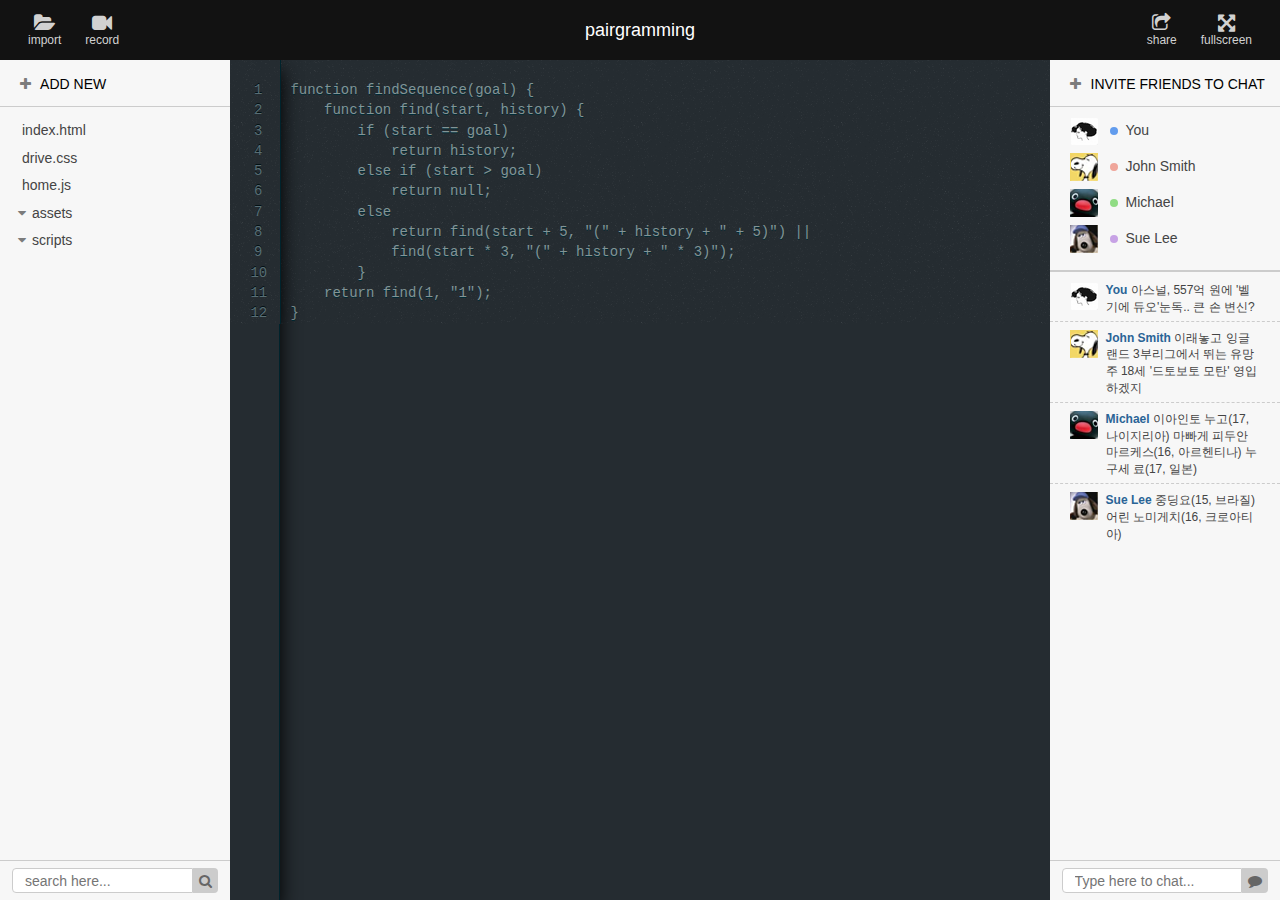
<file: html_draft/index.html>
<!doctype html>
<html lang="ko"> 
<head>
<meta charset="utf-8">
<title>layout</title>
<link rel="stylesheet" href="css/application.css">
<script src="https://ajax.googleapis.com/ajax/libs/jquery/1.7.1/jquery.min.js"></script>
<script src="lib/codemirror.js"></script>
<link rel="stylesheet" href="lib/codemirror.css">
<link rel="stylesheet" href="theme/solarized.css">
</head>
<body>
 	<div class="row wrapper">
 		<header class="header row">
 			<div class="col-l">
 				<button class="btn">
 					<i class="icon-folder-open"></i>
 					import
 				</button>
 				<button class="btn">
 					<i class="icon-facetime-video"></i>
 					record
 				</button>
 			</div>
 			<div class="col-m">
 				<h1>pairgramming</h1>
 			</div>
 			<div class="col-r">
 				<button class="btn">
 					<i class="icon-share"></i>
 					share
 				</button>
 				<button class="btn">
 					<i class="icon-fullscreen"></i>
 					fullscreen
 				</button>
 			</div>
 		</header>
 	</div>

 
	<div class="row content-wrapper">
		<div class="col-l">
			<button class="btn add-new">
				<i class="icon-plus"></i>
				ADD NEW
			</button>
			<ul class="refs">
				<li>
					index.html
					<button class="btn-delete"><i class="icon-remove"></i></button>
				</li>
				<li>
					drive.css
					<button class="btn-delete"><i class="icon-remove"></i></button>
				</li>
				<li>
					home.js
					<button class="btn-delete"><i class="icon-remove"></i></button>
				</li>
				<li class="folder">
					<i class="icon-caret-down"></i> assets
				</li>
				<li class="folder"><i class="icon-caret-down"></i> scripts
				</li>
			</ul>
			<div class="search-wrapper">
				<div class="input-group">
					<input type="text" class="form-control" placeholder="search here...">
					<span class="input-group-btn">
						<button type="button" class="btn btn-default"><i class="icon-search"></i></button>
					</span>
				</div>
			</div>
		</div>

		<div class="col-m">
			<form>
			<textarea id="coding_area" name="coding_area">
function findSequence(goal) {
    function find(start, history) {
        if (start == goal)
            return history;
        else if (start > goal)
            return null;
        else
            return find(start + 5, "(" + history + " + 5)") ||
            find(start * 3, "(" + history + " * 3)");
        }
    return find(1, "1");
}</textarea>
			</form>

		</div>

		<div class="col-r">
			<button class="btn join-talk">
				<i class="icon-plus"></i>
				Invite Friends to Chat
			</button>
			<ul class="chat-list">
				<li>
					<img src="images/dummy-avatar1.png" alt="">
					<span class="color color-1"></span>You
					<button class="btn-delete"><i class="icon-remove"></i></button>
				</li>
				<li>
					<img src="images/dummy-avatar2.png" alt="">
					<span class="color color-2"></span>John Smith
					<button class="btn-delete"><i class="icon-remove"></i></button>
				</li>
				<li>
					<img src="images/dummy-avatar3.png" alt="">
					<span class="color color-3"></span>Michael
					<button class="btn-delete"><i class="icon-remove"></i></button>
				</li>
				<li>
					<img src="images/dummy-avatar4.png" alt="">
					<span class="color color-4"></span>Sue Lee
					<button class="btn-delete"><i class="icon-remove"></i></button>
				</li>
			</ul>

			<ul class="chat-wrapper">
				<li>
					<img src="images/dummy-avatar1.png" alt=""><span class="user">You</span>
					아스널, 557억 원에 '벨기에 듀오'눈독.. 큰 손 변신?
				</li>
				<li>
					<img src="images/dummy-avatar2.png" alt=""><span class="user">John Smith</span>
					이래놓고 잉글랜드 3부리그에서 뛰는 유망주 18세 '드토보토 모탄' 영입하겠지
				</li>
				<li>
					<img src="images/dummy-avatar3.png" alt=""><span class="user">Michael</span>
					이아인토 누고(17, 나이지리아) 마빠게 피두안 마르케스(16, 아르헨티나) 누구세 료(17, 일본)
				</li>
				<li>
					<img src="images/dummy-avatar4.png" alt=""><span class="user">Sue Lee</span>
					중딩요(15, 브라질) 어린 노미게치(16, 크로아티아)
				</li>
			</ul>

			<div class="search-wrapper">
				<div class="input-group">
					<input type="text" class="form-control" placeholder="Type here to chat...">
					<span class="input-group-btn">
						<button type="button" class="btn btn-default"><i class="icon-comment"></i></button>
					</span>
				</div>
			</div>
		</div>
	</div>

	<script src="js/pair_session.js"></script>
</body>
</html>
</file>
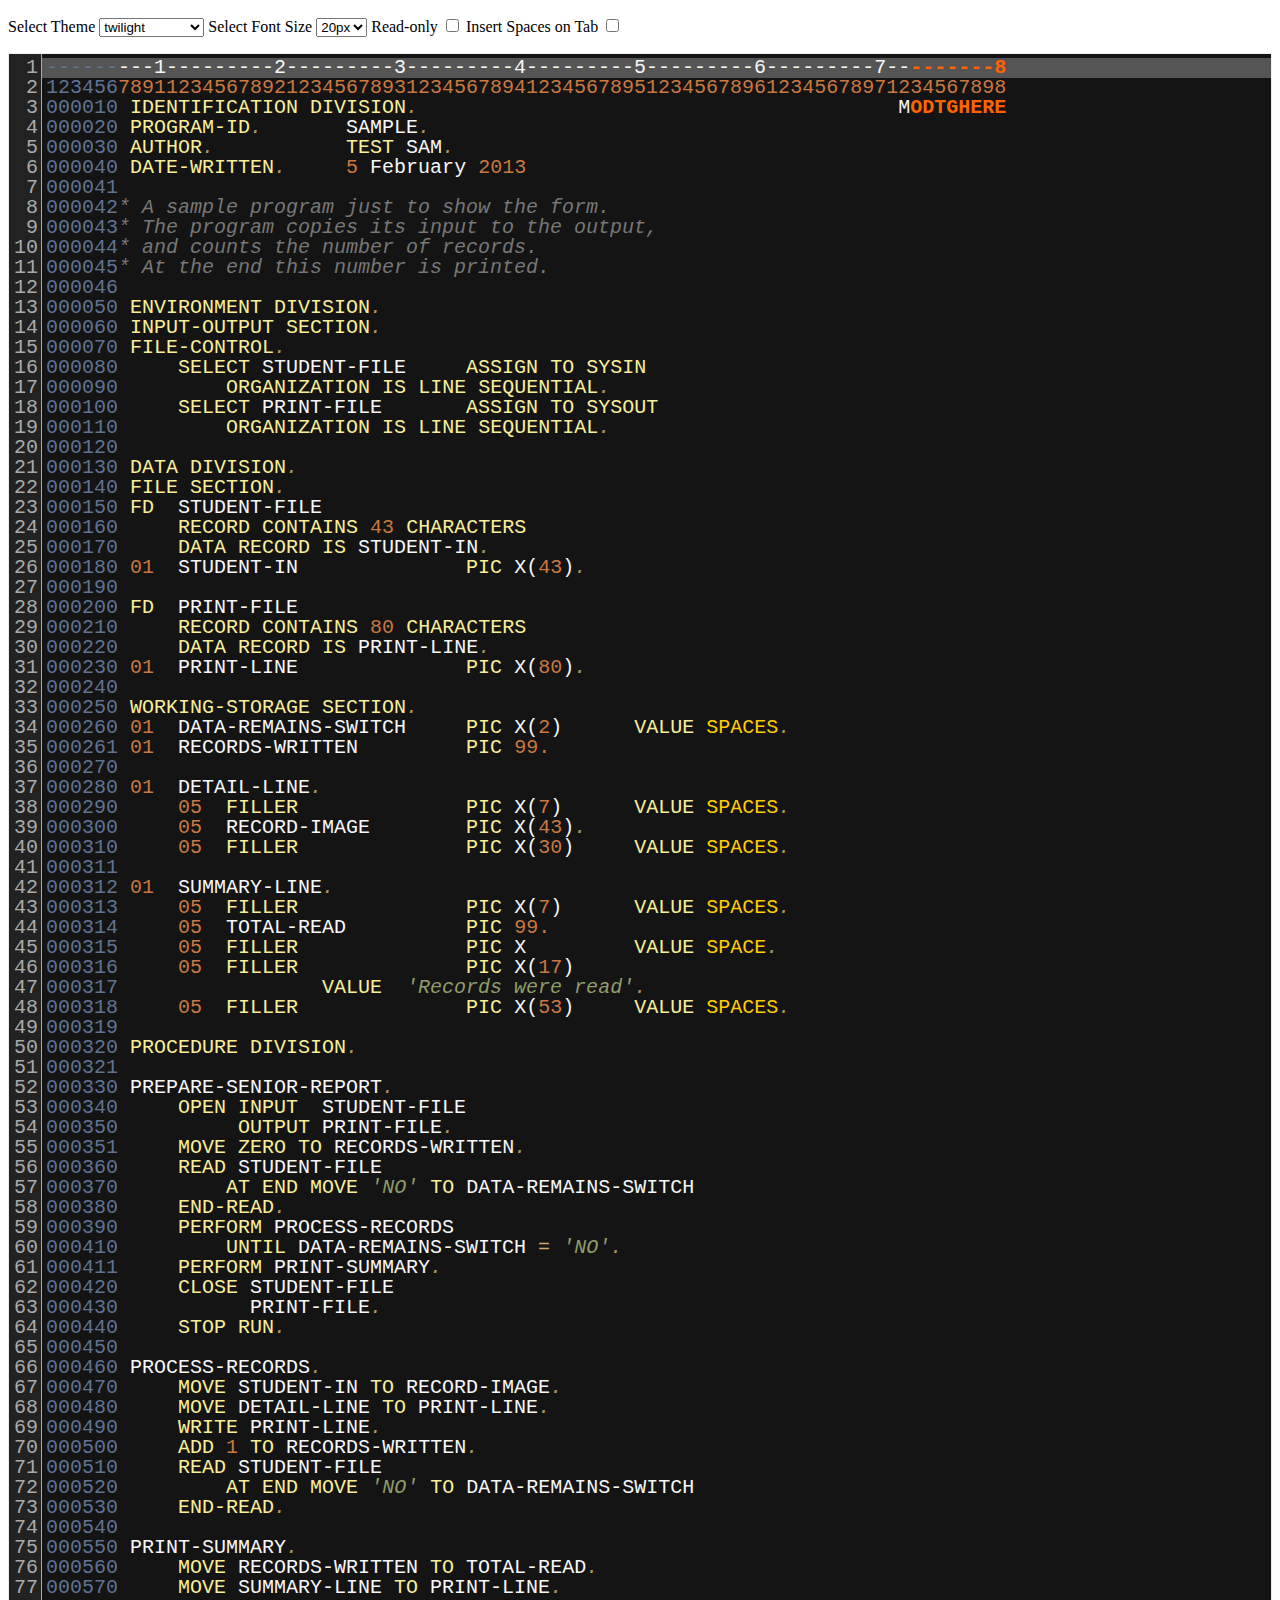
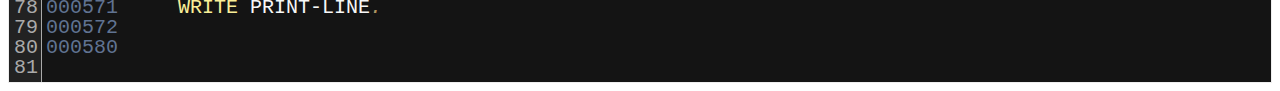
<file: html_draft/mode/cobol/index.html>
<!doctype html>
<html>
  <head>
    <meta charset="utf-8">
    <title>CodeMirror: COBOL mode</title>
    <link rel="stylesheet" href="../../lib/codemirror.css">
    <script src="../../lib/codemirror.js"></script>
    <script src="../../addon/edit/matchbrackets.js"></script>
    <script src="cobol.js"></script>
    <link rel="stylesheet" href="../../theme/neat.css">
    <link rel="stylesheet" href="../../theme/elegant.css">
    <link rel="stylesheet" href="../../theme/erlang-dark.css">
    <link rel="stylesheet" href="../../theme/night.css">
    <link rel="stylesheet" href="../../theme/monokai.css">
    <link rel="stylesheet" href="../../theme/cobalt.css">
    <link rel="stylesheet" href="../../theme/eclipse.css">
    <link rel="stylesheet" href="../../theme/rubyblue.css">
    <link rel="stylesheet" href="../../theme/lesser-dark.css">
    <link rel="stylesheet" href="../../theme/xq-dark.css">
    <link rel="stylesheet" href="../../theme/xq-light.css">
    <link rel="stylesheet" href="../../theme/ambiance.css">
    <link rel="stylesheet" href="../../theme/blackboard.css">
    <link rel="stylesheet" href="../../theme/vibrant-ink.css">
    <link rel="stylesheet" href="../../theme/solarized.css">
    <link rel="stylesheet" href="../../theme/twilight.css">
    <link rel="stylesheet" href="../../theme/midnight.css">
    <link rel="stylesheet" href="../../addon/dialog/dialog.css">
    <script src="../../addon/selection/active-line.js"></script>
    <script src="../../addon/search/search.js"></script>
    <script src="../../addon/dialog/dialog.js"></script>
    <script src="../../addon/search/searchcursor.js"></script>
    <style>
        .CodeMirror {
          border: 1px solid #eee;
          font-size : 20px;
          height : auto !important;
        }
        .CodeMirror-activeline-background {background: #555555 !important;}
    </style>
  </head>
  <body>
    <p> Select Theme <select onchange="selectTheme()" id="selectTheme">
        <option>default</option>
        <option>ambiance</option>
        <option>blackboard</option>
        <option>cobalt</option>
        <option>eclipse</option>
        <option>elegant</option>
        <option>erlang-dark</option>
        <option>lesser-dark</option>
        <option>midnight</option>
        <option>monokai</option>
        <option>neat</option>
        <option>night</option>
        <option>rubyblue</option>
        <option>solarized dark</option>
        <option>solarized light</option>
        <option selected>twilight</option>
        <option>vibrant-ink</option>
        <option>xq-dark</option>
        <option>xq-light</option>
    </select>    Select Font Size <select onchange="selectFontsize()" id="selectFontSize">
          <option value="13px">13px</option>
          <option value="14px">14px</option>
          <option value="16px">16px</option>
          <option value="18px">18px</option>
          <option value="20px" selected="selected">20px</option>
          <option value="24px">24px</option>
          <option value="26px">26px</option>
          <option value="28px">28px</option>
          <option value="30px">30px</option>
          <option value="32px">32px</option>
          <option value="34px">34px</option>
          <option value="36px">36px</option>
        </select>
<label for="checkBoxReadOnly">Read-only</label>
<input type="checkbox" id="checkBoxReadOnly" onchange="selectReadOnly()">
<label for="id_tabToIndentSpace">Insert Spaces on Tab</label>
<input type="checkbox" id="id_tabToIndentSpace" onchange="tabToIndentSpace()">
</p>
<textarea id="code" name="code">
---------1---------2---------3---------4---------5---------6---------7---------8
12345678911234567892123456789312345678941234567895123456789612345678971234567898
000010 IDENTIFICATION DIVISION.                                        MODTGHERE
000020 PROGRAM-ID.       SAMPLE.
000030 AUTHOR.           TEST SAM. 
000040 DATE-WRITTEN.     5 February 2013
000041
000042* A sample program just to show the form.
000043* The program copies its input to the output,
000044* and counts the number of records.
000045* At the end this number is printed.
000046
000050 ENVIRONMENT DIVISION.
000060 INPUT-OUTPUT SECTION.
000070 FILE-CONTROL.
000080     SELECT STUDENT-FILE     ASSIGN TO SYSIN
000090         ORGANIZATION IS LINE SEQUENTIAL.
000100     SELECT PRINT-FILE       ASSIGN TO SYSOUT
000110         ORGANIZATION IS LINE SEQUENTIAL.
000120
000130 DATA DIVISION.
000140 FILE SECTION.
000150 FD  STUDENT-FILE
000160     RECORD CONTAINS 43 CHARACTERS
000170     DATA RECORD IS STUDENT-IN.
000180 01  STUDENT-IN              PIC X(43).
000190
000200 FD  PRINT-FILE
000210     RECORD CONTAINS 80 CHARACTERS
000220     DATA RECORD IS PRINT-LINE.
000230 01  PRINT-LINE              PIC X(80).
000240
000250 WORKING-STORAGE SECTION.
000260 01  DATA-REMAINS-SWITCH     PIC X(2)      VALUE SPACES.
000261 01  RECORDS-WRITTEN         PIC 99.
000270
000280 01  DETAIL-LINE.
000290     05  FILLER              PIC X(7)      VALUE SPACES.
000300     05  RECORD-IMAGE        PIC X(43).
000310     05  FILLER              PIC X(30)     VALUE SPACES.
000311 
000312 01  SUMMARY-LINE.
000313     05  FILLER              PIC X(7)      VALUE SPACES.
000314     05  TOTAL-READ          PIC 99.
000315     05  FILLER              PIC X         VALUE SPACE.
000316     05  FILLER              PIC X(17)     
000317                 VALUE  'Records were read'.
000318     05  FILLER              PIC X(53)     VALUE SPACES.
000319
000320 PROCEDURE DIVISION.
000321
000330 PREPARE-SENIOR-REPORT.
000340     OPEN INPUT  STUDENT-FILE
000350          OUTPUT PRINT-FILE.
000351     MOVE ZERO TO RECORDS-WRITTEN.
000360     READ STUDENT-FILE
000370         AT END MOVE 'NO' TO DATA-REMAINS-SWITCH
000380     END-READ.
000390     PERFORM PROCESS-RECORDS
000410         UNTIL DATA-REMAINS-SWITCH = 'NO'.
000411     PERFORM PRINT-SUMMARY.
000420     CLOSE STUDENT-FILE
000430           PRINT-FILE.
000440     STOP RUN.
000450
000460 PROCESS-RECORDS.
000470     MOVE STUDENT-IN TO RECORD-IMAGE.
000480     MOVE DETAIL-LINE TO PRINT-LINE.
000490     WRITE PRINT-LINE.
000500     ADD 1 TO RECORDS-WRITTEN.
000510     READ STUDENT-FILE
000520         AT END MOVE 'NO' TO DATA-REMAINS-SWITCH
000530     END-READ. 
000540
000550 PRINT-SUMMARY.
000560     MOVE RECORDS-WRITTEN TO TOTAL-READ.
000570     MOVE SUMMARY-LINE TO PRINT-LINE.
000571     WRITE PRINT-LINE. 
000572
000580
</textarea>
    <script>
      var editor = CodeMirror.fromTextArea(document.getElementById("code"), {
        lineNumbers: true,
        matchBrackets: true,
        mode: "text/x-cobol",
        theme : "twilight",
        styleActiveLine: true,
        showCursorWhenSelecting : true,  
      });
      function selectTheme() {
        var themeInput = document.getElementById("selectTheme");
        var theme = themeInput.options[themeInput.selectedIndex].innerHTML;
        editor.setOption("theme", theme);
      }
      function selectFontsize() {
        var fontSizeInput = document.getElementById("selectFontSize");
        var fontSize = fontSizeInput.options[fontSizeInput.selectedIndex].innerHTML;
        editor.getWrapperElement().style["font-size"] = fontSize;
        editor.refresh();
      }
      function selectReadOnly() {
        editor.setOption("readOnly", document.getElementById("checkBoxReadOnly").checked);
      }
      function tabToIndentSpace() {
        if (document.getElementById("id_tabToIndentSpace").checked) {
            editor.setOption("extraKeys", {Tab: function(cm) { cm.replaceSelection("    ", "end"); }});
        } else {
            editor.setOption("extraKeys", {Tab: function(cm) { cm.replaceSelection("    ", "end"); }});
        }
      }
    </script>
  </body>
</html>
</file>
<file: html_draft/css/application.css>
html,body,body div,span,object,iframe,h1,h2,h3,h4,h5,h6,p,blockquote,pre,abbr,address,cite,code,del,dfn,em,img,ins,kbd,q,samp,small,strong,sub,sup,var,b,i,dl,dt,dd,ol,ul,li,fieldset,form,label,legend,table,caption,tbody,tfoot,thead,tr,th,td,article,aside,canvas,details,figcaption,figure,footer,header,hgroup,menu,nav,section,summary,time,mark,audio,video{margin:0;padding:0;vertical-align:baseline;border:0}article,aside,details,figcaption,figure,footer,header,hgroup,nav,section{display:block}audio,canvas,video{display:inline-block;*display:inline;*zoom:1}audio:not([controls]){display:none}html{font-size:100%;-webkit-text-size-adjust:100%;-ms-text-size-adjust:100%}a:focus{outline:thin dotted #333;outline:5px auto -webkit-focus-ring-color;outline-offset:-2px}a:hover,a:active{outline:0}sub,sup{position:relative;font-size:75%;line-height:0;vertical-align:baseline}sup{top:-0.5em}sub{bottom:-0.25em}img{max-width:100%;width:auto\9;height:auto;vertical-align:middle;border:0;-ms-interpolation-mode:bicubic}#map_canvas img,.google-maps img{max-width:none}button,input,select,textarea{margin:0;font-size:100%;vertical-align:middle}button,input{*overflow:visible;line-height:normal}button::-moz-focus-inner,input::-moz-focus-inner{padding:0;border:0}button,html input[type="button"],input[type="reset"],input[type="submit"]{-webkit-appearance:button;cursor:pointer}input[type="search"]{-webkit-box-sizing:content-box;-moz-box-sizing:content-box;box-sizing:content-box;-webkit-appearance:textfield}input[type="search"]::-webkit-search-decoration,input[type="search"]::-webkit-search-cancel-button{-webkit-appearance:none}textarea{overflow:auto;vertical-align:top}*,*:before,*:after{-webkit-box-sizing:border-box;-moz-box-sizing:border-box;box-sizing:border-box}body{margin:0;color:#444;font:14px/1.4 "Helvetica Neue", "Helvetica", Helvetica, Arial, sans-serif;background-color:#fff}a,a:hover{color:#444;text-decoration:none}.row{width:100%;margin:0 auto;*zoom:1}.row:before,.row:after{content:'';display:table}.row:after{clear:both}.wrapper,.content-wrapper{min-width:1024px}.col-l,.col-m,.col-r{float:left;-webkit-box-sizing:border-box;-moz-box-sizing:border-box;box-sizing:border-box}.col-l,.col-r{width:18%}.col-m{width:64%}.col-l{float:left}.col-r{float:right}.header{height:60px;background-color:#121212}.header h1{font-size:18px;font-weight:normal;line-height:60px;text-align:center;color:#fff}.header .col-l{padding-left:18px}.header .col-r{text-align:right;padding-right:18px}.header .btn{display:inline-block;height:60px;padding:0 10px;font-size:12px;background:none;border:none;color:#d1d1d1}.header .btn i{display:block;font-size:20px}.content-wrapper{position:absolute;top:60px;right:0;bottom:0;left:0;background:#f7f7f7}.content-wrapper .col-l,.content-wrapper .col-m,.content-wrapper .col-r{position:relative;height:100%;background:#f7f7f7}.content-wrapper .col-m{position:relative;overflow:hidden;background:#252c31}.content-wrapper .col-m:before{content:'';display:block;position:absolute;top:0;right:50px;bottom:0;left:0;width:50px;background:#252c31;border-right:1px solid #00232c;box-shadow:0 10px 20px black;z-index:0}.search-wrapper{position:absolute;bottom:0;right:0;left:0;padding:7px 12px;height:40px;background-color:#f7f7f7;border-top:1px solid #ccc}.input-group{display:table;position:relative;width:100%;border-collapse:separate}.input-group .form-control{display:table-cell;width:100%;margin-bottom:0}.input-group-addon,.input-group-btn,.input-group .form-control{display:table-cell}.form-control{display:block;width:100%;height:25px;padding:6px 12px;font-size:14px;line-height:1.4;color:#555;vertical-align:middle;background-color:#fff;border:1px solid #ccc;-webkit-border-radius:4px;-moz-border-radius:4px;border-radius:4px;border-bottom-right-radius:0;border-top-right-radius:0;-webkit-box-shadow:inset 0 1px 1px,rgba(0,0,0,0.075);-moz-box-shadow:inset 0 1px 1px,rgba(0,0,0,0.075);box-shadow:inset 0 1px 1px,rgba(0,0,0,0.075);-webkit-transition:border-color ease-in-out 0.15s,box-shadow ease-in-out 0.15s;-moz-transition:border-color ease-in-out 0.15s,box-shadow ease-in-out 0.15s;-o-transition:border-color ease-in-out 0.15s,box-shadow ease-in-out 0.15s;transition:border-color ease-in-out 0.15s,box-shadow ease-in-out 0.15s}.input-group-btn{position:relative;white-space:nowrap;vertical-align:middle;background-color:#ccc;border-bottom-right-radius:4px;border-top-right-radius:4px}.btn-default{position:relative;background-color:#fff;border:none;background:none}.btn-default i{color:#666}/*!
 *  Font Awesome 3.2.1
 *  the iconic font designed for Bootstrap
 *  ------------------------------------------------------------------------------
 *  The full suite of pictographic icons, examples, and documentation can be
 *  found at http://fontawesome.io.  Stay up to date on Twitter at
 *  http://twitter.com/fontawesome.
 *
 *  License
 *  ------------------------------------------------------------------------------
 *  - The Font Awesome font is licensed under SIL OFL 1.1 -
 *    http://scripts.sil.org/OFL
 *  - Font Awesome CSS, LESS, and SASS files are licensed under MIT License -
 *    http://opensource.org/licenses/mit-license.html
 *  - Font Awesome documentation licensed under CC BY 3.0 -
 *    http://creativecommons.org/licenses/by/3.0/
 *  - Attribution is no longer required in Font Awesome 3.0, but much appreciated:
 *    "Font Awesome by Dave Gandy - http://fontawesome.io"
 *
 *  Author - Dave Gandy
 *  ------------------------------------------------------------------------------
 *  Email: dave@fontawesome.io
 *  Twitter: http://twitter.com/davegandy
 *  Work: Lead Product Designer @ Kyruus - http://kyruus.com
 */@font-face{font-family:'FontAwesome';src:url("../font/fontawesome-webfont.eot?v=3.2.1");src:url("../font/fontawesome-webfont.eot?#iefix&v=3.2.1") format("embedded-opentype"),url("../font/fontawesome-webfont.woff?v=3.2.1") format("woff"),url("../font/fontawesome-webfont.ttf?v=3.2.1") format("truetype"),url("../font/fontawesome-webfont.svg#fontawesomeregular?v=3.2.1") format("svg");font-weight:normal;font-style:normal}[class^="icon-"],[class*=" icon-"]{font-family:FontAwesome;font-weight:normal;font-style:normal;text-decoration:inherit;-webkit-font-smoothing:antialiased;*margin-right:.3em}[class^="icon-"]:before,[class*=" icon-"]:before{text-decoration:inherit;display:inline-block;speak:none}.icon-large:before{vertical-align:-10%;font-size:1.33333em}a [class^="icon-"],a [class*=" icon-"]{display:inline}[class^="icon-"].icon-fixed-width,[class*=" icon-"].icon-fixed-width{display:inline-block;width:1.14286em;text-align:right;padding-right:0.28571em}[class^="icon-"].icon-fixed-width.icon-large,[class*=" icon-"].icon-fixed-width.icon-large{width:1.42857em}.icons-ul{margin-left:2.14286em;list-style-type:none}.icons-ul>li{position:relative}.icons-ul .icon-li{position:absolute;left:-2.14286em;width:2.14286em;text-align:center;line-height:inherit}[class^="icon-"].hide,[class*=" icon-"].hide{display:none}.icon-muted{color:#eee}.icon-light{color:#fff}.icon-dark{color:#333}.icon-border{border:solid 1px #eee;padding:.2em .25em .15em;-webkit-border-radius:3px;-moz-border-radius:3px;border-radius:3px}.icon-2x{font-size:2em}.icon-2x.icon-border{border-width:2px;-webkit-border-radius:4px;-moz-border-radius:4px;border-radius:4px}.icon-3x{font-size:3em}.icon-3x.icon-border{border-width:3px;-webkit-border-radius:5px;-moz-border-radius:5px;border-radius:5px}.icon-4x{font-size:4em}.icon-4x.icon-border{border-width:4px;-webkit-border-radius:6px;-moz-border-radius:6px;border-radius:6px}.icon-5x{font-size:5em}.icon-5x.icon-border{border-width:5px;-webkit-border-radius:7px;-moz-border-radius:7px;border-radius:7px}.pull-right{float:right}.pull-left{float:left}[class^="icon-"].pull-left,[class*=" icon-"].pull-left{margin-right:.3em}[class^="icon-"].pull-right,[class*=" icon-"].pull-right{margin-left:.3em}[class^="icon-"],[class*=" icon-"]{display:inline;width:auto;height:auto;line-height:normal;vertical-align:baseline;background-image:none;background-position:0% 0%;background-repeat:repeat;margin-top:0}.icon-white,.nav-pills>.active>a>[class^="icon-"],.nav-pills>.active>a>[class*=" icon-"],.nav-list>.active>a>[class^="icon-"],.nav-list>.active>a>[class*=" icon-"],.navbar-inverse .nav>.active>a>[class^="icon-"],.navbar-inverse .nav>.active>a>[class*=" icon-"],.dropdown-menu>li>a:hover>[class^="icon-"],.dropdown-menu>li>a:hover>[class*=" icon-"],.dropdown-menu>.active>a>[class^="icon-"],.dropdown-menu>.active>a>[class*=" icon-"],.dropdown-submenu:hover>a>[class^="icon-"],.dropdown-submenu:hover>a>[class*=" icon-"]{background-image:none}.btn [class^="icon-"].icon-large,.btn [class*=" icon-"].icon-large,.nav [class^="icon-"].icon-large,.nav [class*=" icon-"].icon-large{line-height:.9em}.btn [class^="icon-"].icon-spin,.btn [class*=" icon-"].icon-spin,.nav [class^="icon-"].icon-spin,.nav [class*=" icon-"].icon-spin{display:inline-block}.nav-tabs [class^="icon-"],.nav-tabs [class^="icon-"].icon-large,.nav-tabs [class*=" icon-"],.nav-tabs [class*=" icon-"].icon-large,.nav-pills [class^="icon-"],.nav-pills [class^="icon-"].icon-large,.nav-pills [class*=" icon-"],.nav-pills [class*=" icon-"].icon-large{line-height:.9em}.btn [class^="icon-"].pull-left.icon-2x,.btn [class^="icon-"].pull-right.icon-2x,.btn [class*=" icon-"].pull-left.icon-2x,.btn [class*=" icon-"].pull-right.icon-2x{margin-top:.18em}.btn [class^="icon-"].icon-spin.icon-large,.btn [class*=" icon-"].icon-spin.icon-large{line-height:.8em}.btn.btn-small [class^="icon-"].pull-left.icon-2x,.btn.btn-small [class^="icon-"].pull-right.icon-2x,.btn.btn-small [class*=" icon-"].pull-left.icon-2x,.btn.btn-small [class*=" icon-"].pull-right.icon-2x{margin-top:.25em}.btn.btn-large [class^="icon-"],.btn.btn-large [class*=" icon-"]{margin-top:0}.btn.btn-large [class^="icon-"].pull-left.icon-2x,.btn.btn-large [class^="icon-"].pull-right.icon-2x,.btn.btn-large [class*=" icon-"].pull-left.icon-2x,.btn.btn-large [class*=" icon-"].pull-right.icon-2x{margin-top:.05em}.btn.btn-large [class^="icon-"].pull-left.icon-2x,.btn.btn-large [class*=" icon-"].pull-left.icon-2x{margin-right:.2em}.btn.btn-large [class^="icon-"].pull-right.icon-2x,.btn.btn-large [class*=" icon-"].pull-right.icon-2x{margin-left:.2em}.nav-list [class^="icon-"],.nav-list [class*=" icon-"]{line-height:inherit}.icon-glass:before{content:"\f000"}.icon-music:before{content:"\f001"}.icon-search:before{content:"\f002"}.icon-envelope-alt:before{content:"\f003"}.icon-heart:before{content:"\f004"}.icon-star:before{content:"\f005"}.icon-star-empty:before{content:"\f006"}.icon-user:before{content:"\f007"}.icon-film:before{content:"\f008"}.icon-th-large:before{content:"\f009"}.icon-th:before{content:"\f00a"}.icon-th-list:before{content:"\f00b"}.icon-ok:before{content:"\f00c"}.icon-remove:before{content:"\f00d"}.icon-zoom-in:before{content:"\f00e"}.icon-zoom-out:before{content:"\f010"}.icon-power-off:before,.icon-off:before{content:"\f011"}.icon-signal:before{content:"\f012"}.icon-gear:before,.icon-cog:before{content:"\f013"}.icon-trash:before{content:"\f014"}.icon-home:before{content:"\f015"}.icon-file-alt:before{content:"\f016"}.icon-time:before{content:"\f017"}.icon-road:before{content:"\f018"}.icon-download-alt:before{content:"\f019"}.icon-download:before{content:"\f01a"}.icon-upload:before{content:"\f01b"}.icon-inbox:before{content:"\f01c"}.icon-play-circle:before{content:"\f01d"}.icon-rotate-right:before,.icon-repeat:before{content:"\f01e"}.icon-refresh:before{content:"\f021"}.icon-list-alt:before{content:"\f022"}.icon-lock:before{content:"\f023"}.icon-flag:before{content:"\f024"}.icon-headphones:before{content:"\f025"}.icon-volume-off:before{content:"\f026"}.icon-volume-down:before{content:"\f027"}.icon-volume-up:before{content:"\f028"}.icon-qrcode:before{content:"\f029"}.icon-barcode:before{content:"\f02a"}.icon-tag:before{content:"\f02b"}.icon-tags:before{content:"\f02c"}.icon-book:before{content:"\f02d"}.icon-bookmark:before{content:"\f02e"}.icon-print:before{content:"\f02f"}.icon-camera:before{content:"\f030"}.icon-font:before{content:"\f031"}.icon-bold:before{content:"\f032"}.icon-italic:before{content:"\f033"}.icon-text-height:before{content:"\f034"}.icon-text-width:before{content:"\f035"}.icon-align-left:before{content:"\f036"}.icon-align-center:before{content:"\f037"}.icon-align-right:before{content:"\f038"}.icon-align-justify:before{content:"\f039"}.icon-list:before{content:"\f03a"}.icon-indent-left:before{content:"\f03b"}.icon-indent-right:before{content:"\f03c"}.icon-facetime-video:before{content:"\f03d"}.icon-picture:before{content:"\f03e"}.icon-pencil:before{content:"\f040"}.icon-map-marker:before{content:"\f041"}.icon-adjust:before{content:"\f042"}.icon-tint:before{content:"\f043"}.icon-edit:before{content:"\f044"}.icon-share:before{content:"\f045"}.icon-check:before{content:"\f046"}.icon-move:before{content:"\f047"}.icon-step-backward:before{content:"\f048"}.icon-fast-backward:before{content:"\f049"}.icon-backward:before{content:"\f04a"}.icon-play:before{content:"\f04b"}.icon-pause:before{content:"\f04c"}.icon-stop:before{content:"\f04d"}.icon-forward:before{content:"\f04e"}.icon-fast-forward:before{content:"\f050"}.icon-step-forward:before{content:"\f051"}.icon-eject:before{content:"\f052"}.icon-chevron-left:before{content:"\f053"}.icon-chevron-right:before{content:"\f054"}.icon-plus-sign:before{content:"\f055"}.icon-minus-sign:before{content:"\f056"}.icon-remove-sign:before{content:"\f057"}.icon-ok-sign:before{content:"\f058"}.icon-question-sign:before{content:"\f059"}.icon-info-sign:before{content:"\f05a"}.icon-screenshot:before{content:"\f05b"}.icon-remove-circle:before{content:"\f05c"}.icon-ok-circle:before{content:"\f05d"}.icon-ban-circle:before{content:"\f05e"}.icon-arrow-left:before{content:"\f060"}.icon-arrow-right:before{content:"\f061"}.icon-arrow-up:before{content:"\f062"}.icon-arrow-down:before{content:"\f063"}.icon-mail-forward:before,.icon-share-alt:before{content:"\f064"}.icon-resize-full:before{content:"\f065"}.icon-resize-small:before{content:"\f066"}.icon-plus:before{content:"\f067"}.icon-minus:before{content:"\f068"}.icon-asterisk:before{content:"\f069"}.icon-exclamation-sign:before{content:"\f06a"}.icon-gift:before{content:"\f06b"}.icon-leaf:before{content:"\f06c"}.icon-fire:before{content:"\f06d"}.icon-eye-open:before{content:"\f06e"}.icon-eye-close:before{content:"\f070"}.icon-warning-sign:before{content:"\f071"}.icon-plane:before{content:"\f072"}.icon-calendar:before{content:"\f073"}.icon-random:before{content:"\f074"}.icon-comment:before{content:"\f075"}.icon-magnet:before{content:"\f076"}.icon-chevron-up:before{content:"\f077"}.icon-chevron-down:before{content:"\f078"}.icon-retweet:before{content:"\f079"}.icon-shopping-cart:before{content:"\f07a"}.icon-folder-close:before{content:"\f07b"}.icon-folder-open:before{content:"\f07c"}.icon-resize-vertical:before{content:"\f07d"}.icon-resize-horizontal:before{content:"\f07e"}.icon-bar-chart:before{content:"\f080"}.icon-twitter-sign:before{content:"\f081"}.icon-facebook-sign:before{content:"\f082"}.icon-camera-retro:before{content:"\f083"}.icon-key:before{content:"\f084"}.icon-gears:before,.icon-cogs:before{content:"\f085"}.icon-comments:before{content:"\f086"}.icon-thumbs-up-alt:before{content:"\f087"}.icon-thumbs-down-alt:before{content:"\f088"}.icon-star-half:before{content:"\f089"}.icon-heart-empty:before{content:"\f08a"}.icon-signout:before{content:"\f08b"}.icon-linkedin-sign:before{content:"\f08c"}.icon-pushpin:before{content:"\f08d"}.icon-external-link:before{content:"\f08e"}.icon-signin:before{content:"\f090"}.icon-trophy:before{content:"\f091"}.icon-github-sign:before{content:"\f092"}.icon-upload-alt:before{content:"\f093"}.icon-lemon:before{content:"\f094"}.icon-phone:before{content:"\f095"}.icon-unchecked:before,.icon-check-empty:before{content:"\f096"}.icon-bookmark-empty:before{content:"\f097"}.icon-phone-sign:before{content:"\f098"}.icon-twitter:before{content:"\f099"}.icon-facebook:before{content:"\f09a"}.icon-github:before{content:"\f09b"}.icon-unlock:before{content:"\f09c"}.icon-credit-card:before{content:"\f09d"}.icon-rss:before{content:"\f09e"}.icon-hdd:before{content:"\f0a0"}.icon-bullhorn:before{content:"\f0a1"}.icon-bell:before{content:"\f0a2"}.icon-certificate:before{content:"\f0a3"}.icon-hand-right:before{content:"\f0a4"}.icon-hand-left:before{content:"\f0a5"}.icon-hand-up:before{content:"\f0a6"}.icon-hand-down:before{content:"\f0a7"}.icon-circle-arrow-left:before{content:"\f0a8"}.icon-circle-arrow-right:before{content:"\f0a9"}.icon-circle-arrow-up:before{content:"\f0aa"}.icon-circle-arrow-down:before{content:"\f0ab"}.icon-globe:before{content:"\f0ac"}.icon-wrench:before{content:"\f0ad"}.icon-tasks:before{content:"\f0ae"}.icon-filter:before{content:"\f0b0"}.icon-briefcase:before{content:"\f0b1"}.icon-fullscreen:before{content:"\f0b2"}.icon-group:before{content:"\f0c0"}.icon-link:before{content:"\f0c1"}.icon-cloud:before{content:"\f0c2"}.icon-beaker:before{content:"\f0c3"}.icon-cut:before{content:"\f0c4"}.icon-copy:before{content:"\f0c5"}.icon-paperclip:before,.icon-paper-clip:before{content:"\f0c6"}.icon-save:before{content:"\f0c7"}.icon-sign-blank:before{content:"\f0c8"}.icon-reorder:before{content:"\f0c9"}.icon-list-ul:before{content:"\f0ca"}.icon-list-ol:before{content:"\f0cb"}.icon-strikethrough:before{content:"\f0cc"}.icon-underline:before{content:"\f0cd"}.icon-table:before{content:"\f0ce"}.icon-magic:before{content:"\f0d0"}.icon-truck:before{content:"\f0d1"}.icon-pinterest:before{content:"\f0d2"}.icon-pinterest-sign:before{content:"\f0d3"}.icon-google-plus-sign:before{content:"\f0d4"}.icon-google-plus:before{content:"\f0d5"}.icon-money:before{content:"\f0d6"}.icon-caret-down:before{content:"\f0d7"}.icon-caret-up:before{content:"\f0d8"}.icon-caret-left:before{content:"\f0d9"}.icon-caret-right:before{content:"\f0da"}.icon-columns:before{content:"\f0db"}.icon-sort:before{content:"\f0dc"}.icon-sort-down:before{content:"\f0dd"}.icon-sort-up:before{content:"\f0de"}.icon-envelope:before{content:"\f0e0"}.icon-linkedin:before{content:"\f0e1"}.icon-rotate-left:before,.icon-undo:before{content:"\f0e2"}.icon-legal:before{content:"\f0e3"}.icon-dashboard:before{content:"\f0e4"}.icon-comment-alt:before{content:"\f0e5"}.icon-comments-alt:before{content:"\f0e6"}.icon-bolt:before{content:"\f0e7"}.icon-sitemap:before{content:"\f0e8"}.icon-umbrella:before{content:"\f0e9"}.icon-paste:before{content:"\f0ea"}.icon-lightbulb:before{content:"\f0eb"}.icon-exchange:before{content:"\f0ec"}.icon-cloud-download:before{content:"\f0ed"}.icon-cloud-upload:before{content:"\f0ee"}.icon-user-md:before{content:"\f0f0"}.icon-stethoscope:before{content:"\f0f1"}.icon-suitcase:before{content:"\f0f2"}.icon-bell-alt:before{content:"\f0f3"}.icon-coffee:before{content:"\f0f4"}.icon-food:before{content:"\f0f5"}.icon-file-text-alt:before{content:"\f0f6"}.icon-building:before{content:"\f0f7"}.icon-hospital:before{content:"\f0f8"}.icon-ambulance:before{content:"\f0f9"}.icon-medkit:before{content:"\f0fa"}.icon-fighter-jet:before{content:"\f0fb"}.icon-beer:before{content:"\f0fc"}.icon-h-sign:before{content:"\f0fd"}.icon-plus-sign-alt:before{content:"\f0fe"}.icon-double-angle-left:before{content:"\f100"}.icon-double-angle-right:before{content:"\f101"}.icon-double-angle-up:before{content:"\f102"}.icon-double-angle-down:before{content:"\f103"}.icon-angle-left:before{content:"\f104"}.icon-angle-right:before{content:"\f105"}.icon-angle-up:before{content:"\f106"}.icon-angle-down:before{content:"\f107"}.icon-desktop:before{content:"\f108"}.icon-laptop:before{content:"\f109"}.icon-tablet:before{content:"\f10a"}.icon-mobile-phone:before{content:"\f10b"}.icon-circle-blank:before{content:"\f10c"}.icon-quote-left:before{content:"\f10d"}.icon-quote-right:before{content:"\f10e"}.icon-spinner:before{content:"\f110"}.icon-circle:before{content:"\f111"}.icon-mail-reply:before,.icon-reply:before{content:"\f112"}.icon-github-alt:before{content:"\f113"}.icon-folder-close-alt:before{content:"\f114"}.icon-folder-open-alt:before{content:"\f115"}.icon-expand-alt:before{content:"\f116"}.icon-collapse-alt:before{content:"\f117"}.icon-smile:before{content:"\f118"}.icon-frown:before{content:"\f119"}.icon-meh:before{content:"\f11a"}.icon-gamepad:before{content:"\f11b"}.icon-keyboard:before{content:"\f11c"}.icon-flag-alt:before{content:"\f11d"}.icon-flag-checkered:before{content:"\f11e"}.icon-terminal:before{content:"\f120"}.icon-code:before{content:"\f121"}.icon-reply-all:before{content:"\f122"}.icon-mail-reply-all:before{content:"\f122"}.icon-star-half-full:before,.icon-star-half-empty:before{content:"\f123"}.icon-location-arrow:before{content:"\f124"}.icon-crop:before{content:"\f125"}.icon-code-fork:before{content:"\f126"}.icon-unlink:before{content:"\f127"}.icon-question:before{content:"\f128"}.icon-info:before{content:"\f129"}.icon-exclamation:before{content:"\f12a"}.icon-superscript:before{content:"\f12b"}.icon-subscript:before{content:"\f12c"}.icon-eraser:before{content:"\f12d"}.icon-puzzle-piece:before{content:"\f12e"}.icon-microphone:before{content:"\f130"}.icon-microphone-off:before{content:"\f131"}.icon-shield:before{content:"\f132"}.icon-calendar-empty:before{content:"\f133"}.icon-fire-extinguisher:before{content:"\f134"}.icon-rocket:before{content:"\f135"}.icon-maxcdn:before{content:"\f136"}.icon-chevron-sign-left:before{content:"\f137"}.icon-chevron-sign-right:before{content:"\f138"}.icon-chevron-sign-up:before{content:"\f139"}.icon-chevron-sign-down:before{content:"\f13a"}.icon-html5:before{content:"\f13b"}.icon-css3:before{content:"\f13c"}.icon-anchor:before{content:"\f13d"}.icon-unlock-alt:before{content:"\f13e"}.icon-bullseye:before{content:"\f140"}.icon-ellipsis-horizontal:before{content:"\f141"}.icon-ellipsis-vertical:before{content:"\f142"}.icon-rss-sign:before{content:"\f143"}.icon-play-sign:before{content:"\f144"}.icon-ticket:before{content:"\f145"}.icon-minus-sign-alt:before{content:"\f146"}.icon-check-minus:before{content:"\f147"}.icon-level-up:before{content:"\f148"}.icon-level-down:before{content:"\f149"}.icon-check-sign:before{content:"\f14a"}.icon-edit-sign:before{content:"\f14b"}.icon-external-link-sign:before{content:"\f14c"}.icon-share-sign:before{content:"\f14d"}.icon-compass:before{content:"\f14e"}.icon-collapse:before{content:"\f150"}.icon-collapse-top:before{content:"\f151"}.icon-expand:before{content:"\f152"}.icon-euro:before,.icon-eur:before{content:"\f153"}.icon-gbp:before{content:"\f154"}.icon-dollar:before,.icon-usd:before{content:"\f155"}.icon-rupee:before,.icon-inr:before{content:"\f156"}.icon-yen:before,.icon-jpy:before{content:"\f157"}.icon-renminbi:before,.icon-cny:before{content:"\f158"}.icon-won:before,.icon-krw:before{content:"\f159"}.icon-bitcoin:before,.icon-btc:before{content:"\f15a"}.icon-file:before{content:"\f15b"}.icon-file-text:before{content:"\f15c"}.icon-sort-by-alphabet:before{content:"\f15d"}.icon-sort-by-alphabet-alt:before{content:"\f15e"}.icon-sort-by-attributes:before{content:"\f160"}.icon-sort-by-attributes-alt:before{content:"\f161"}.icon-sort-by-order:before{content:"\f162"}.icon-sort-by-order-alt:before{content:"\f163"}.icon-thumbs-up:before{content:"\f164"}.icon-thumbs-down:before{content:"\f165"}.icon-youtube-sign:before{content:"\f166"}.icon-youtube:before{content:"\f167"}.icon-xing:before{content:"\f168"}.icon-xing-sign:before{content:"\f169"}.icon-youtube-play:before{content:"\f16a"}.icon-dropbox:before{content:"\f16b"}.icon-stackexchange:before{content:"\f16c"}.icon-instagram:before{content:"\f16d"}.icon-flickr:before{content:"\f16e"}.icon-adn:before{content:"\f170"}.icon-bitbucket:before{content:"\f171"}.icon-bitbucket-sign:before{content:"\f172"}.icon-tumblr:before{content:"\f173"}.icon-tumblr-sign:before{content:"\f174"}.icon-long-arrow-down:before{content:"\f175"}.icon-long-arrow-up:before{content:"\f176"}.icon-long-arrow-left:before{content:"\f177"}.icon-long-arrow-right:before{content:"\f178"}.icon-apple:before{content:"\f179"}.icon-windows:before{content:"\f17a"}.icon-android:before{content:"\f17b"}.icon-linux:before{content:"\f17c"}.icon-dribbble:before{content:"\f17d"}.icon-skype:before{content:"\f17e"}.icon-foursquare:before{content:"\f180"}.icon-trello:before{content:"\f181"}.icon-female:before{content:"\f182"}.icon-male:before{content:"\f183"}.icon-gittip:before{content:"\f184"}.icon-sun:before{content:"\f185"}.icon-moon:before{content:"\f186"}.icon-archive:before{content:"\f187"}.icon-bug:before{content:"\f188"}.icon-vk:before{content:"\f189"}.icon-weibo:before{content:"\f18a"}.icon-renren:before{content:"\f18b"}.add-new,.join-talk{display:block;width:100%;height:47px;padding-left:20px;line-height:47px;text-align:left;text-transform:uppercase;background:#f7f7f7;border:none;border-bottom:1px solid #ccc}.add-new i,.join-talk i{padding-right:6px;color:#7c7c7c}.refs{padding-top:10px}.refs li{position:relative;padding:3px 18px;padding-left:22px;border:1px solid #f7f7f7;border-width:1px 0}.refs li.folder{padding-left:18px}.refs li:hover{background:#fff;border-color:#ebebeb}.refs li:hover .btn-delete{display:block}.refs .btn-delete{display:none;position:absolute;top:1px;right:18px;background:none;border:none}.refs i{padding-right:2px;color:#7c7c7c}.chat-list,.chat-wrapper{padding:10px 0 8px;list-style:none;border-bottom:1px solid #f7f7f7}.chat-list li,.chat-wrapper li{position:relative;padding:0 20px;margin-bottom:8px;cursor:pointer}.chat-list li:hover .btn-delete,.chat-wrapper li:hover .btn-delete{display:block}.chat-list img,.chat-wrapper img{margin-right:8px}.chat-list .color,.chat-wrapper .color{display:inline-block;vertical-align:middle;width:8px;height:8px;margin-right:8px;-webkit-border-radius:4px;-moz-border-radius:4px;border-radius:4px}.chat-list .color-1,.chat-wrapper .color-1{background-color:#629ced}.chat-list .color-2,.chat-wrapper .color-2{background-color:#efa59a}.chat-list .color-3,.chat-wrapper .color-3{background-color:#90dc84}.chat-list .color-4,.chat-wrapper .color-4{background-color:#c7a2e5}.chat-list .btn-delete,.chat-wrapper .btn-delete{display:none;position:absolute;top:1px;right:18px;background:none;border:none}.chat-list i,.chat-wrapper i{padding-right:2px;color:#7c7c7c}.chat-wrapper{font-size:12px;border-top:2px solid #ccc;border-bottom:none}.chat-wrapper li{position:relative;padding:0 20px 5px 56px;border-bottom:1px dashed #ccc}.chat-wrapper li:last-child{border-bottom:none}.chat-wrapper img{position:absolute;top:0;left:20px}.chat-wrapper .user{font-weight:bold;color:#2a6496}#landing{position:relative;background:#f7f7f7}#landing .logo{display:block;width:100px;height:100px;margin:50px auto 10px;line-height:100px;text-align:center;background:#252c31;color:#fff;-webkit-border-radius:50%;-moz-border-radius:50%;border-radius:50%}#landing .logo i{font-size:35px;vertical-align:middle}#landing .login-wrapper{position:fixed;top:50%;left:50%;width:420px;height:420px;margin:-213px 0 0 -210px;background:#fff;border-top:6px solid #3b3f41;-webkit-box-shadow:0 0 10px 0px #ddd;-moz-box-shadow:0 0 10px 0px #ddd;box-shadow:0 0 10px 0px #ddd}#landing h1{padding:20px 0 30px;text-align:center;font-size:26px;font-weight:normal}#landing p{margin-bottom:10px;padding:0 60px}#landing .facebook-before i,#landing .twitter-before i{text-align:center;font-size:18px;vertical-align:middle;color:#fff}#landing .facebook-before{display:block;float:left;width:50px;height:50px;line-height:50px;text-align:center;background-color:#0064ab;color:#f4f4f4;-webkit-border-radius:3px 0 0 3px;-moz-border-radius:3px 0 0 3px;border-radius:3px 0 0 3px}#landing .facebook{width:250px;height:50px;background-color:#0079ce;border:none;color:#f4f4f4;cursor:pointer;text-transform:uppercase;-webkit-border-radius:0 3px 3px 0;-moz-border-radius:0 3px 3px 0;border-radius:0 3px 3px 0}#landing .twitter-before{display:block;float:left;width:50px;height:50px;line-height:50px;text-align:center;background-color:#189bcb;color:#f4f4f4;-webkit-border-radius:3px 0 0 3px;-moz-border-radius:3px 0 0 3px;border-radius:3px 0 0 3px}#landing .twitter{width:250px;height:50px;text-transform:uppercase;background-color:#1bb2e9;border:none;color:#f4f4f4;cursor:pointer;-webkit-border-radius:0 3px 3px 0;-moz-border-radius:0 3px 3px 0;border-radius:0 3px 3px 0}
</file>
<file: html_draft/lib/codemirror.css>
/* BASICS */

.CodeMirror {
  /* Set height, width, borders, and global font properties here */
  font-family: monospace;
}
.CodeMirror-scroll {
  /* Set scrolling behaviour here */
  overflow: auto;
}

/* PADDING */

.CodeMirror-lines {
  padding: 4px 0; /* Vertical padding around content */
}
.CodeMirror pre {
  padding: 0 4px; /* Horizontal padding of content */
}

.CodeMirror-scrollbar-filler, .CodeMirror-gutter-filler {
  background-color: white; /* The little square between H and V scrollbars */
}

/* GUTTER */

.CodeMirror-gutters {
  border-right: 1px solid #ddd;
  background-color: #f7f7f7;
  white-space: nowrap;
}
.CodeMirror-linenumbers {}
.CodeMirror-linenumber {
  padding: 0 3px 0 5px;
  min-width: 20px;
  text-align: right;
  color: #999;
}

/* CURSOR */

.CodeMirror div.CodeMirror-cursor {
  border-left: 1px solid black;
  z-index: 3;
}
/* Shown when moving in bi-directional text */
.CodeMirror div.CodeMirror-secondarycursor {
  border-left: 1px solid silver;
}
.CodeMirror.cm-keymap-fat-cursor div.CodeMirror-cursor {
  width: auto;
  border: 0;
  background: #7e7;
  z-index: 1;
}
/* Can style cursor different in overwrite (non-insert) mode */
.CodeMirror div.CodeMirror-cursor.CodeMirror-overwrite {}

.cm-tab { display: inline-block; }

/* DEFAULT THEME */

.cm-s-default .cm-keyword {color: #708;}
.cm-s-default .cm-atom {color: #219;}
.cm-s-default .cm-number {color: #164;}
.cm-s-default .cm-def {color: #00f;}
.cm-s-default .cm-variable {color: black;}
.cm-s-default .cm-variable-2 {color: #05a;}
.cm-s-default .cm-variable-3 {color: #085;}
.cm-s-default .cm-property {color: black;}
.cm-s-default .cm-operator {color: black;}
.cm-s-default .cm-comment {color: #a50;}
.cm-s-default .cm-string {color: #a11;}
.cm-s-default .cm-string-2 {color: #f50;}
.cm-s-default .cm-meta {color: #555;}
.cm-s-default .cm-error {color: #f00;}
.cm-s-default .cm-qualifier {color: #555;}
.cm-s-default .cm-builtin {color: #30a;}
.cm-s-default .cm-bracket {color: #997;}
.cm-s-default .cm-tag {color: #170;}
.cm-s-default .cm-attribute {color: #00c;}
.cm-s-default .cm-header {color: blue;}
.cm-s-default .cm-quote {color: #090;}
.cm-s-default .cm-hr {color: #999;}
.cm-s-default .cm-link {color: #00c;}

.cm-negative {color: #d44;}
.cm-positive {color: #292;}
.cm-header, .cm-strong {font-weight: bold;}
.cm-em {font-style: italic;}
.cm-link {text-decoration: underline;}

.cm-invalidchar {color: #f00;}

div.CodeMirror span.CodeMirror-matchingbracket {color: #0f0;}
div.CodeMirror span.CodeMirror-nonmatchingbracket {color: #f22;}

/* STOP */

/* The rest of this file contains styles related to the mechanics of
   the editor. You probably shouldn't touch them. */

.CodeMirror {
  line-height: 1;
  position: relative;
  overflow: hidden;
  background: white;
  color: black;
}

.CodeMirror-scroll {
  /* 30px is the magic margin used to hide the element's real scrollbars */
  /* See overflow: hidden in .CodeMirror */
  margin-bottom: -30px; margin-right: -30px;
  padding-bottom: 30px; padding-right: 30px;
  height: 100%;
  outline: none; /* Prevent dragging from highlighting the element */
  position: relative;
}
.CodeMirror-sizer {
  position: relative;
}

/* The fake, visible scrollbars. Used to force redraw during scrolling
   before actuall scrolling happens, thus preventing shaking and
   flickering artifacts. */
.CodeMirror-vscrollbar, .CodeMirror-hscrollbar, .CodeMirror-scrollbar-filler, .CodeMirror-gutter-filler {
  position: absolute;
  z-index: 6;
  display: none;
}
.CodeMirror-vscrollbar {
  right: 0; top: 0;
  overflow-x: hidden;
  overflow-y: scroll;
}
.CodeMirror-hscrollbar {
  bottom: 0; left: 0;
  overflow-y: hidden;
  overflow-x: scroll;
}
.CodeMirror-scrollbar-filler {
  right: 0; bottom: 0;
}
.CodeMirror-gutter-filler {
  left: 0; bottom: 0;
}

.CodeMirror-gutters {
  position: absolute; left: 0; top: 0;
  padding-bottom: 30px;
  z-index: 3;
}
.CodeMirror-gutter {
  white-space: normal;
  height: 100%;
  padding-bottom: 30px;
  margin-bottom: -32px;
  display: inline-block;
  /* Hack to make IE7 behave */
  *zoom:1;
  *display:inline;
}
.CodeMirror-gutter-elt {
  position: absolute;
  cursor: default;
  z-index: 4;
}

.CodeMirror-lines {
  cursor: text;
}
.CodeMirror pre {
  /* Reset some styles that the rest of the page might have set */
  -moz-border-radius: 0; -webkit-border-radius: 0; border-radius: 0;
  border-width: 0;
  background: transparent;
  font-family: inherit;
  font-size: inherit;
  margin: 0;
  white-space: pre;
  word-wrap: normal;
  line-height: inherit;
  color: inherit;
  z-index: 2;
  position: relative;
  overflow: visible;
}
.CodeMirror-wrap pre {
  word-wrap: break-word;
  white-space: pre-wrap;
  word-break: normal;
}
.CodeMirror-code pre {
  border-right: 30px solid transparent;
  width: -webkit-fit-content;
  width: -moz-fit-content;
  width: fit-content;
}
.CodeMirror-wrap .CodeMirror-code pre {
  border-right: none;
  width: auto;
}
.CodeMirror-linebackground {
  position: absolute;
  left: 0; right: 0; top: 0; bottom: 0;
  z-index: 0;
}

.CodeMirror-linewidget {
  position: relative;
  z-index: 2;
  overflow: auto;
}

.CodeMirror-widget {
}

.CodeMirror-wrap .CodeMirror-scroll {
  overflow-x: hidden;
}

.CodeMirror-measure {
  position: absolute;
  width: 100%; height: 0px;
  overflow: hidden;
  visibility: hidden;
}
.CodeMirror-measure pre { position: static; }

.CodeMirror div.CodeMirror-cursor {
  position: absolute;
  visibility: hidden;
  border-right: none;
  width: 0;
}
.CodeMirror-focused div.CodeMirror-cursor {
  visibility: visible;
}

.CodeMirror-selected { background: #d9d9d9; }
.CodeMirror-focused .CodeMirror-selected { background: #d7d4f0; }

.cm-searching {
  background: #ffa;
  background: rgba(255, 255, 0, .4);
}

/* IE7 hack to prevent it from returning funny offsetTops on the spans */
.CodeMirror span { *vertical-align: text-bottom; }

@media print {
  /* Hide the cursor when printing */
  .CodeMirror div.CodeMirror-cursor {
    visibility: hidden;
  }
}
</file>
<file: html_draft/theme/solarized.css>
/*
Solarized theme for code-mirror
http://ethanschoonover.com/solarized
*/

/*
Solarized color pallet
http://ethanschoonover.com/solarized/img/solarized-palette.png
*/

.solarized.base03 { color: #002b36; }
.solarized.base02 { color: #073642; }
.solarized.base01 { color: #586e75; }
.solarized.base00 { color: #657b83; }
.solarized.base0 { color: #839496; }
.solarized.base1 { color: #93a1a1; }
.solarized.base2 { color: #eee8d5; }
.solarized.base3  { color: #fdf6e3; }
.solarized.solar-yellow  { color: #b58900; }
.solarized.solar-orange  { color: #cb4b16; }
.solarized.solar-red { color: #dc322f; }
.solarized.solar-magenta { color: #d33682; }
.solarized.solar-violet  { color: #6c71c4; }
.solarized.solar-blue { color: #268bd2; }
.solarized.solar-cyan { color: #2aa198; }
.solarized.solar-green { color: #859900; }

/* Color scheme for code-mirror */

.cm-s-solarized {
  line-height: 1.45em;
  font-family: Menlo,Monaco,"Andale Mono","lucida console","Courier New",monospace !important;
  color-profile: sRGB;
  rendering-intent: auto;
}
.cm-s-solarized.cm-s-dark {
  color: #839496;
  background-color:  #252c31;
  text-shadow: #002b36 0 1px;
}
.cm-s-solarized.cm-s-light {
  background-color: #fdf6e3;
  color: #657b83;
  text-shadow: #eee8d5 0 1px;
}

.cm-s-solarized .CodeMirror-widget {
  text-shadow: none;
}


.cm-s-solarized .cm-keyword { color: #cb4b16 }
.cm-s-solarized .cm-atom { color: #d33682; }
.cm-s-solarized .cm-number { color: #d33682; }
.cm-s-solarized .cm-def { color: #2aa198; }

.cm-s-solarized .cm-variable { color: #268bd2; }
.cm-s-solarized .cm-variable-2 { color: #b58900; }
.cm-s-solarized .cm-variable-3 { color: #6c71c4; }

.cm-s-solarized .cm-property { color: #2aa198; }
.cm-s-solarized .cm-operator {color: #6c71c4;}

.cm-s-solarized .cm-comment { color: #586e75; font-style:italic; }

.cm-s-solarized .cm-string { color: #859900; }
.cm-s-solarized .cm-string-2 { color: #b58900; }

.cm-s-solarized .cm-meta { color: #859900; }
.cm-s-solarized .cm-error,
.cm-s-solarized .cm-invalidchar {
  color: #586e75;
  border-bottom: 1px dotted #dc322f;
}
.cm-s-solarized .cm-qualifier { color: #b58900; }
.cm-s-solarized .cm-builtin { color: #d33682; }
.cm-s-solarized .cm-bracket { color: #cb4b16; }
.cm-s-solarized .CodeMirror-matchingbracket { color: #859900; }
.cm-s-solarized .CodeMirror-nonmatchingbracket { color: #dc322f; }
.cm-s-solarized .cm-tag { color: #93a1a1 }
.cm-s-solarized .cm-attribute {  color: #2aa198; }
.cm-s-solarized .cm-header { color: #586e75; }
.cm-s-solarized .cm-quote { color: #93a1a1; }
.cm-s-solarized .cm-hr {
  color: transparent;
  border-top: 1px solid #586e75;
  display: block;
}
.cm-s-solarized .cm-link { color: #93a1a1; cursor: pointer; }
.cm-s-solarized .cm-special { color: #6c71c4; }
.cm-s-solarized .cm-em {
  color: #999;
  text-decoration: underline;
  text-decoration-style: dotted;
}
.cm-s-solarized .cm-strong { color: #eee; }
.cm-s-solarized .cm-tab:before {
  content: "➤";   /*visualize tab character*/
  color: #586e75;
}

.cm-s-solarized.cm-s-dark .CodeMirror-focused .CodeMirror-selected {
  background: #386774;
  color: inherit;
}

.cm-s-solarized.cm-s-dark ::selection {
  background: #386774;
  color: inherit;
}

.cm-s-solarized.cm-s-dark .CodeMirror-selected {
  background: #586e75;
}

.cm-s-solarized.cm-s-light .CodeMirror-focused .CodeMirror-selected {
  background: #eee8d5;
  color: inherit;
}

.cm-s-solarized.cm-s-light ::selection {
  background: #eee8d5;
  color: inherit;
}

.cm-s-solarized.cm-s-light .CodeMirror-selected {
  background: #93a1a1;
}



/* Editor styling */



/* Little shadow on the view-port of the buffer view */
.cm-s-solarized.CodeMirror {
  /*-moz-box-shadow: inset 7px 0 12px -6px #000;
  -webkit-box-shadow: inset 7px 0 12px -6px #000;
  box-shadow: inset 7px 0 12px -6px #000;*/
}

/* Gutter border and some shadow from it  */
.cm-s-solarized .CodeMirror-gutters {
  padding: 0 15px 0 10px;
  box-shadow: 0 10px 20px black;
  border-right: 1px solid;
}

/* Gutter colors and line number styling based of color scheme (dark / light) */

/* Dark */
.cm-s-solarized.cm-s-dark .CodeMirror-gutters {
  background-color: #252c31;
  border-color: #00232c;
}

.cm-s-solarized.cm-s-dark .CodeMirror-linenumber {
  text-shadow: #021014 0 -1px;
}

/* Light */
.cm-s-solarized.cm-s-light .CodeMirror-gutters {
  background-color: #eee8d5;
  border-color: #eee8d5;
}

/* Common */
.cm-s-solarized .CodeMirror-linenumber {
  color: #586e75;
}

.cm-s-solarized .CodeMirror-gutter .CodeMirror-gutter-text {
  color: #586e75;
}

.cm-s-solarized .CodeMirror-lines {
  padding: 20px 0 0 5px;
}

.cm-s-solarized .CodeMirror-lines .CodeMirror-cursor {
  border-left: 1px solid #819090;
}

/*
Active line. Negative margin compensates left padding of the text in the
view-port
*/
.cm-s-solarized .activeline {
  margin-left: -20px;
}

.cm-s-solarized.cm-s-dark .activeline {
  background: rgba(255, 255, 255, 0.05);

}
.cm-s-solarized.cm-s-light .activeline {
  background: rgba(0, 0, 0, 0.05);
}

/*
View-port and gutter both get little noise background to give it a real feel.
*/
.cm-s-solarized.CodeMirror,
.cm-s-solarized .CodeMirror-gutters {
  background-image: url("[data-uri]");
}
</file>
<file: html_draft/theme/neat.css>
.cm-s-neat span.cm-comment { color: #a86; }
.cm-s-neat span.cm-keyword { line-height: 1em; font-weight: bold; color: blue; }
.cm-s-neat span.cm-string { color: #a22; }
.cm-s-neat span.cm-builtin { line-height: 1em; font-weight: bold; color: #077; }
.cm-s-neat span.cm-special { line-height: 1em; font-weight: bold; color: #0aa; }
.cm-s-neat span.cm-variable { color: black; }
.cm-s-neat span.cm-number, .cm-s-neat span.cm-atom { color: #3a3; }
.cm-s-neat span.cm-meta {color: #555;}
.cm-s-neat span.cm-link { color: #3a3; }
</file>
<file: html_draft/theme/elegant.css>
.cm-s-elegant span.cm-number, .cm-s-elegant span.cm-string, .cm-s-elegant span.cm-atom {color: #762;}
.cm-s-elegant span.cm-comment {color: #262; font-style: italic; line-height: 1em;}
.cm-s-elegant span.cm-meta {color: #555; font-style: italic; line-height: 1em;}
.cm-s-elegant span.cm-variable {color: black;}
.cm-s-elegant span.cm-variable-2 {color: #b11;}
.cm-s-elegant span.cm-qualifier {color: #555;}
.cm-s-elegant span.cm-keyword {color: #730;}
.cm-s-elegant span.cm-builtin {color: #30a;}
.cm-s-elegant span.cm-error {background-color: #fdd;}
.cm-s-elegant span.cm-link {color: #762;}
</file>
<file: html_draft/theme/erlang-dark.css>
.cm-s-erlang-dark.CodeMirror { background: #002240; color: white; }
.cm-s-erlang-dark div.CodeMirror-selected { background: #b36539 !important; }
.cm-s-erlang-dark .CodeMirror-gutters { background: #002240; border-right: 1px solid #aaa; }
.cm-s-erlang-dark .CodeMirror-linenumber { color: #d0d0d0; }
.cm-s-erlang-dark .CodeMirror-cursor { border-left: 1px solid white !important; }

.cm-s-erlang-dark span.cm-atom       { color: #845dc4; }
.cm-s-erlang-dark span.cm-attribute  { color: #ff80e1; }
.cm-s-erlang-dark span.cm-bracket    { color: #ff9d00; }
.cm-s-erlang-dark span.cm-builtin    { color: #eaa; }
.cm-s-erlang-dark span.cm-comment    { color: #77f; }
.cm-s-erlang-dark span.cm-def        { color: #e7a; }
.cm-s-erlang-dark span.cm-error      { color: #9d1e15; }
.cm-s-erlang-dark span.cm-keyword    { color: #ffee80; }
.cm-s-erlang-dark span.cm-meta       { color: #50fefe; }
.cm-s-erlang-dark span.cm-number     { color: #ffd0d0; }
.cm-s-erlang-dark span.cm-operator   { color: #d11; }
.cm-s-erlang-dark span.cm-string     { color: #3ad900; }
.cm-s-erlang-dark span.cm-tag        { color: #9effff; }
.cm-s-erlang-dark span.cm-variable   { color: #50fe50; }
.cm-s-erlang-dark span.cm-variable-2 { color: #e0e; }
</file>
<file: html_draft/theme/night.css>
/* Loosely based on the Midnight Textmate theme */

.cm-s-night.CodeMirror { background: #0a001f; color: #f8f8f8; }
.cm-s-night div.CodeMirror-selected { background: #447 !important; }
.cm-s-night .CodeMirror-gutters { background: #0a001f; border-right: 1px solid #aaa; }
.cm-s-night .CodeMirror-linenumber { color: #f8f8f8; }
.cm-s-night .CodeMirror-cursor { border-left: 1px solid white !important; }

.cm-s-night span.cm-comment { color: #6900a1; }
.cm-s-night span.cm-atom { color: #845dc4; }
.cm-s-night span.cm-number, .cm-s-night span.cm-attribute { color: #ffd500; }
.cm-s-night span.cm-keyword { color: #599eff; }
.cm-s-night span.cm-string { color: #37f14a; }
.cm-s-night span.cm-meta { color: #7678e2; }
.cm-s-night span.cm-variable-2, .cm-s-night span.cm-tag { color: #99b2ff; }
.cm-s-night span.cm-variable-3, .cm-s-night span.cm-def { color: white; }
.cm-s-night span.cm-error { color: #9d1e15; }
.cm-s-night span.cm-bracket { color: #8da6ce; }
.cm-s-night span.cm-comment { color: #6900a1; }
.cm-s-night span.cm-builtin, .cm-s-night span.cm-special { color: #ff9e59; }
.cm-s-night span.cm-link { color: #845dc4; }
</file>
<file: html_draft/theme/monokai.css>
/* Based on Sublime Text's Monokai theme */

.cm-s-monokai.CodeMirror {background: #272822; color: #f8f8f2;}
.cm-s-monokai div.CodeMirror-selected {background: #49483E !important;}
.cm-s-monokai .CodeMirror-gutters {background: #272822; border-right: 0px;}
.cm-s-monokai .CodeMirror-linenumber {color: #d0d0d0;}
.cm-s-monokai .CodeMirror-cursor {border-left: 1px solid #f8f8f0 !important;}

.cm-s-monokai span.cm-comment {color: #75715e;}
.cm-s-monokai span.cm-atom {color: #ae81ff;}
.cm-s-monokai span.cm-number {color: #ae81ff;}

.cm-s-monokai span.cm-property, .cm-s-monokai span.cm-attribute {color: #a6e22e;}
.cm-s-monokai span.cm-keyword {color: #f92672;}
.cm-s-monokai span.cm-string {color: #e6db74;}

.cm-s-monokai span.cm-variable {color: #a6e22e;}
.cm-s-monokai span.cm-variable-2 {color: #9effff;}
.cm-s-monokai span.cm-def {color: #fd971f;}
.cm-s-monokai span.cm-error {background: #f92672; color: #f8f8f0;}
.cm-s-monokai span.cm-bracket {color: #f8f8f2;}
.cm-s-monokai span.cm-tag {color: #f92672;}
.cm-s-monokai span.cm-link {color: #ae81ff;}

.cm-s-monokai .CodeMirror-matchingbracket {
  text-decoration: underline;
  color: white !important;
}
</file>
<file: html_draft/theme/cobalt.css>
.cm-s-cobalt.CodeMirror { background: #002240; color: white; }
.cm-s-cobalt div.CodeMirror-selected { background: #b36539 !important; }
.cm-s-cobalt .CodeMirror-gutters { background: #002240; border-right: 1px solid #aaa; }
.cm-s-cobalt .CodeMirror-linenumber { color: #d0d0d0; }
.cm-s-cobalt .CodeMirror-cursor { border-left: 1px solid white !important; }

.cm-s-cobalt span.cm-comment { color: #08f; }
.cm-s-cobalt span.cm-atom { color: #845dc4; }
.cm-s-cobalt span.cm-number, .cm-s-cobalt span.cm-attribute { color: #ff80e1; }
.cm-s-cobalt span.cm-keyword { color: #ffee80; }
.cm-s-cobalt span.cm-string { color: #3ad900; }
.cm-s-cobalt span.cm-meta { color: #ff9d00; }
.cm-s-cobalt span.cm-variable-2, .cm-s-cobalt span.cm-tag { color: #9effff; }
.cm-s-cobalt span.cm-variable-3, .cm-s-cobalt span.cm-def { color: white; }
.cm-s-cobalt span.cm-error { color: #9d1e15; }
.cm-s-cobalt span.cm-bracket { color: #d8d8d8; }
.cm-s-cobalt span.cm-builtin, .cm-s-cobalt span.cm-special { color: #ff9e59; }
.cm-s-cobalt span.cm-link { color: #845dc4; }
</file>
<file: html_draft/theme/eclipse.css>
.cm-s-eclipse span.cm-meta {color: #FF1717;}
.cm-s-eclipse span.cm-keyword { line-height: 1em; font-weight: bold; color: #7F0055; }
.cm-s-eclipse span.cm-atom {color: #219;}
.cm-s-eclipse span.cm-number {color: #164;}
.cm-s-eclipse span.cm-def {color: #00f;}
.cm-s-eclipse span.cm-variable {color: black;}
.cm-s-eclipse span.cm-variable-2 {color: #0000C0;}
.cm-s-eclipse span.cm-variable-3 {color: #0000C0;}
.cm-s-eclipse span.cm-property {color: black;}
.cm-s-eclipse span.cm-operator {color: black;}
.cm-s-eclipse span.cm-comment {color: #3F7F5F;}
.cm-s-eclipse span.cm-string {color: #2A00FF;}
.cm-s-eclipse span.cm-string-2 {color: #f50;}
.cm-s-eclipse span.cm-error {color: #f00;}
.cm-s-eclipse span.cm-qualifier {color: #555;}
.cm-s-eclipse span.cm-builtin {color: #30a;}
.cm-s-eclipse span.cm-bracket {color: #cc7;}
.cm-s-eclipse span.cm-tag {color: #170;}
.cm-s-eclipse span.cm-attribute {color: #00c;}
.cm-s-eclipse span.cm-link {color: #219;}

.cm-s-eclipse .CodeMirror-matchingbracket {
	outline:1px solid grey;
	color:black !important;
}
</file>
<file: html_draft/theme/rubyblue.css>
.cm-s-rubyblue { font-family: Trebuchet, Verdana, sans-serif; }	/* - customized editor font - */

.cm-s-rubyblue.CodeMirror { background: #112435; color: white; }
.cm-s-rubyblue div.CodeMirror-selected { background: #38566F !important; }
.cm-s-rubyblue .CodeMirror-gutters { background: #1F4661; border-right: 7px solid #3E7087; }
.cm-s-rubyblue .CodeMirror-linenumber { color: white; }
.cm-s-rubyblue .CodeMirror-cursor { border-left: 1px solid white !important; }

.cm-s-rubyblue span.cm-comment { color: #999; font-style:italic; line-height: 1em; }
.cm-s-rubyblue span.cm-atom { color: #F4C20B; }
.cm-s-rubyblue span.cm-number, .cm-s-rubyblue span.cm-attribute { color: #82C6E0; }
.cm-s-rubyblue span.cm-keyword { color: #F0F; }
.cm-s-rubyblue span.cm-string { color: #F08047; }
.cm-s-rubyblue span.cm-meta { color: #F0F; }
.cm-s-rubyblue span.cm-variable-2, .cm-s-rubyblue span.cm-tag { color: #7BD827; }
.cm-s-rubyblue span.cm-variable-3, .cm-s-rubyblue span.cm-def { color: white; }
.cm-s-rubyblue span.cm-error { color: #AF2018; }
.cm-s-rubyblue span.cm-bracket { color: #F0F; }
.cm-s-rubyblue span.cm-link { color: #F4C20B; }
.cm-s-rubyblue span.CodeMirror-matchingbracket { color:#F0F !important; }
.cm-s-rubyblue span.cm-builtin, .cm-s-rubyblue span.cm-special { color: #FF9D00; }
</file>
<file: html_draft/theme/lesser-dark.css>
/*
http://lesscss.org/ dark theme
Ported to CodeMirror by Peter Kroon
*/
.cm-s-lesser-dark {
  line-height: 1.3em;
}
.cm-s-lesser-dark {
  font-family: 'Bitstream Vera Sans Mono', 'DejaVu Sans Mono', 'Monaco', Courier, monospace !important;
}

.cm-s-lesser-dark.CodeMirror { background: #262626; color: #EBEFE7; text-shadow: 0 -1px 1px #262626; }
.cm-s-lesser-dark div.CodeMirror-selected {background: #45443B !important;} /* 33322B*/
.cm-s-lesser-dark .CodeMirror-cursor { border-left: 1px solid white !important; }
.cm-s-lesser-dark pre { padding: 0 8px; }/*editable code holder*/

.cm-s-lesser-dark.CodeMirror span.CodeMirror-matchingbracket { color: #7EFC7E; }/*65FC65*/

.cm-s-lesser-dark .CodeMirror-gutters { background: #262626; border-right:1px solid #aaa; }
.cm-s-lesser-dark .CodeMirror-linenumber { color: #777; }

.cm-s-lesser-dark span.cm-keyword { color: #599eff; }
.cm-s-lesser-dark span.cm-atom { color: #C2B470; }
.cm-s-lesser-dark span.cm-number { color: #B35E4D; }
.cm-s-lesser-dark span.cm-def {color: white;}
.cm-s-lesser-dark span.cm-variable { color:#D9BF8C; }
.cm-s-lesser-dark span.cm-variable-2 { color: #669199; }
.cm-s-lesser-dark span.cm-variable-3 { color: white; }
.cm-s-lesser-dark span.cm-property {color: #92A75C;}
.cm-s-lesser-dark span.cm-operator {color: #92A75C;}
.cm-s-lesser-dark span.cm-comment { color: #666; }
.cm-s-lesser-dark span.cm-string { color: #BCD279; }
.cm-s-lesser-dark span.cm-string-2 {color: #f50;}
.cm-s-lesser-dark span.cm-meta { color: #738C73; }
.cm-s-lesser-dark span.cm-error { color: #9d1e15; }
.cm-s-lesser-dark span.cm-qualifier {color: #555;}
.cm-s-lesser-dark span.cm-builtin { color: #ff9e59; }
.cm-s-lesser-dark span.cm-bracket { color: #EBEFE7; }
.cm-s-lesser-dark span.cm-tag { color: #669199; }
.cm-s-lesser-dark span.cm-attribute {color: #00c;}
.cm-s-lesser-dark span.cm-header {color: #a0a;}
.cm-s-lesser-dark span.cm-quote {color: #090;}
.cm-s-lesser-dark span.cm-hr {color: #999;}
.cm-s-lesser-dark span.cm-link {color: #00c;}
</file>
<file: html_draft/theme/xq-dark.css>
/*
Copyright (C) 2011 by MarkLogic Corporation
Author: Mike Brevoort <mike@brevoort.com>

Permission is hereby granted, free of charge, to any person obtaining a copy
of this software and associated documentation files (the "Software"), to deal
in the Software without restriction, including without limitation the rights
to use, copy, modify, merge, publish, distribute, sublicense, and/or sell
copies of the Software, and to permit persons to whom the Software is
furnished to do so, subject to the following conditions:

The above copyright notice and this permission notice shall be included in
all copies or substantial portions of the Software.

THE SOFTWARE IS PROVIDED "AS IS", WITHOUT WARRANTY OF ANY KIND, EXPRESS OR
IMPLIED, INCLUDING BUT NOT LIMITED TO THE WARRANTIES OF MERCHANTABILITY,
FITNESS FOR A PARTICULAR PURPOSE AND NONINFRINGEMENT. IN NO EVENT SHALL THE
AUTHORS OR COPYRIGHT HOLDERS BE LIABLE FOR ANY CLAIM, DAMAGES OR OTHER
LIABILITY, WHETHER IN AN ACTION OF CONTRACT, TORT OR OTHERWISE, ARISING FROM,
OUT OF OR IN CONNECTION WITH THE SOFTWARE OR THE USE OR OTHER DEALINGS IN
THE SOFTWARE.
*/
.cm-s-xq-dark.CodeMirror { background: #0a001f; color: #f8f8f8; }
.cm-s-xq-dark span.CodeMirror-selected { background: #a8f !important; }
.cm-s-xq-dark .CodeMirror-gutters { background: #0a001f; border-right: 1px solid #aaa; }
.cm-s-xq-dark .CodeMirror-linenumber { color: #f8f8f8; }
.cm-s-xq-dark .CodeMirror-cursor { border-left: 1px solid white !important; }

.cm-s-xq-dark span.cm-keyword {color: #FFBD40;}
.cm-s-xq-dark span.cm-atom {color: #6C8CD5;}
.cm-s-xq-dark span.cm-number {color: #164;}
.cm-s-xq-dark span.cm-def {color: #FFF; text-decoration:underline;}
.cm-s-xq-dark span.cm-variable {color: #FFF;}
.cm-s-xq-dark span.cm-variable-2 {color: #EEE;}
.cm-s-xq-dark span.cm-variable-3 {color: #DDD;}
.cm-s-xq-dark span.cm-property {}
.cm-s-xq-dark span.cm-operator {}
.cm-s-xq-dark span.cm-comment {color: gray;}
.cm-s-xq-dark span.cm-string {color: #9FEE00;}
.cm-s-xq-dark span.cm-meta {color: yellow;}
.cm-s-xq-dark span.cm-error {color: #f00;}
.cm-s-xq-dark span.cm-qualifier {color: #FFF700;}
.cm-s-xq-dark span.cm-builtin {color: #30a;}
.cm-s-xq-dark span.cm-bracket {color: #cc7;}
.cm-s-xq-dark span.cm-tag {color: #FFBD40;}
.cm-s-xq-dark span.cm-attribute {color: #FFF700;}
</file>
<file: html_draft/theme/xq-light.css>
/*
Copyright (C) 2011 by MarkLogic Corporation
Author: Mike Brevoort <mike@brevoort.com>

Permission is hereby granted, free of charge, to any person obtaining a copy
of this software and associated documentation files (the "Software"), to deal
in the Software without restriction, including without limitation the rights
to use, copy, modify, merge, publish, distribute, sublicense, and/or sell
copies of the Software, and to permit persons to whom the Software is
furnished to do so, subject to the following conditions:

The above copyright notice and this permission notice shall be included in
all copies or substantial portions of the Software.

THE SOFTWARE IS PROVIDED "AS IS", WITHOUT WARRANTY OF ANY KIND, EXPRESS OR
IMPLIED, INCLUDING BUT NOT LIMITED TO THE WARRANTIES OF MERCHANTABILITY,
FITNESS FOR A PARTICULAR PURPOSE AND NONINFRINGEMENT. IN NO EVENT SHALL THE
AUTHORS OR COPYRIGHT HOLDERS BE LIABLE FOR ANY CLAIM, DAMAGES OR OTHER
LIABILITY, WHETHER IN AN ACTION OF CONTRACT, TORT OR OTHERWISE, ARISING FROM,
OUT OF OR IN CONNECTION WITH THE SOFTWARE OR THE USE OR OTHER DEALINGS IN
THE SOFTWARE.
*/
.cm-s-xq-light span.cm-keyword {line-height: 1em; font-weight: bold; color: #5A5CAD; }
.cm-s-xq-light span.cm-atom {color: #6C8CD5;}
.cm-s-xq-light span.cm-number {color: #164;}
.cm-s-xq-light span.cm-def {text-decoration:underline;}
.cm-s-xq-light span.cm-variable {color: black; }
.cm-s-xq-light span.cm-variable-2 {color:black;}
.cm-s-xq-light span.cm-variable-3 {color: black; }
.cm-s-xq-light span.cm-property {}
.cm-s-xq-light span.cm-operator {}
.cm-s-xq-light span.cm-comment {color: #0080FF; font-style: italic;}
.cm-s-xq-light span.cm-string {color: red;}
.cm-s-xq-light span.cm-meta {color: yellow;}
.cm-s-xq-light span.cm-error {color: #f00;}
.cm-s-xq-light span.cm-qualifier {color: grey}
.cm-s-xq-light span.cm-builtin {color: #7EA656;}
.cm-s-xq-light span.cm-bracket {color: #cc7;}
.cm-s-xq-light span.cm-tag {color: #3F7F7F;}
.cm-s-xq-light span.cm-attribute {color: #7F007F;}

.cm-s-xq-light .CodeMirror-activeline-background {background: #e8f2ff !important;}
.cm-s-xq-light .CodeMirror-matchingbracket {border:1px solid grey;color:black !important;background:yellow;}
</file>
<file: html_draft/theme/ambiance.css>
/* ambiance theme for codemirror */

/* Color scheme */

.cm-s-ambiance .cm-keyword { color: #cda869; }
.cm-s-ambiance .cm-atom { color: #CF7EA9; }
.cm-s-ambiance .cm-number { color: #78CF8A; }
.cm-s-ambiance .cm-def { color: #aac6e3; }
.cm-s-ambiance .cm-variable { color: #ffb795; }
.cm-s-ambiance .cm-variable-2 { color: #eed1b3; }
.cm-s-ambiance .cm-variable-3 { color: #faded3; }
.cm-s-ambiance .cm-property { color: #eed1b3; }
.cm-s-ambiance .cm-operator {color: #fa8d6a;}
.cm-s-ambiance .cm-comment { color: #555; font-style:italic; }
.cm-s-ambiance .cm-string { color: #8f9d6a; }
.cm-s-ambiance .cm-string-2 { color: #9d937c; }
.cm-s-ambiance .cm-meta { color: #D2A8A1; }
.cm-s-ambiance .cm-error { color: #AF2018; }
.cm-s-ambiance .cm-qualifier { color: yellow; }
.cm-s-ambiance .cm-builtin { color: #9999cc; }
.cm-s-ambiance .cm-bracket { color: #24C2C7; }
.cm-s-ambiance .cm-tag { color: #fee4ff }
.cm-s-ambiance .cm-attribute {  color: #9B859D; }
.cm-s-ambiance .cm-header {color: blue;}
.cm-s-ambiance .cm-quote { color: #24C2C7; }
.cm-s-ambiance .cm-hr { color: pink; }
.cm-s-ambiance .cm-link { color: #F4C20B; }
.cm-s-ambiance .cm-special { color: #FF9D00; }

.cm-s-ambiance .CodeMirror-matchingbracket { color: #0f0; }
.cm-s-ambiance .CodeMirror-nonmatchingbracket { color: #f22; }

.cm-s-ambiance .CodeMirror-selected {
  background: rgba(255, 255, 255, 0.15);
}
.cm-s-ambiance .CodeMirror-focused .CodeMirror-selected {
  background: rgba(255, 255, 255, 0.10);
}

/* Editor styling */

.cm-s-ambiance.CodeMirror {
  line-height: 1.40em;
  font-family: Monaco, Menlo,"Andale Mono","lucida console","Courier New",monospace !important;
  color: #E6E1DC;
  background-color: #202020;
  -webkit-box-shadow: inset 0 0 10px black;
  -moz-box-shadow: inset 0 0 10px black;
  box-shadow: inset 0 0 10px black;
}

.cm-s-ambiance .CodeMirror-gutters {
  background: #3D3D3D;
  border-right: 1px solid #4D4D4D;
  box-shadow: 0 10px 20px black;
}

.cm-s-ambiance .CodeMirror-linenumber {
  text-shadow: 0px 1px 1px #4d4d4d;
  color: #222;
  padding: 0 5px;
}

.cm-s-ambiance .CodeMirror-lines .CodeMirror-cursor {
  border-left: 1px solid #7991E8;
}

.cm-s-ambiance .activeline {
  background: none repeat scroll 0% 0% rgba(255, 255, 255, 0.031);
}

.cm-s-ambiance.CodeMirror,
.cm-s-ambiance .CodeMirror-gutters {
  background-image: url("[data-uri]");
}
</file>
<file: html_draft/theme/blackboard.css>
/* Port of TextMate's Blackboard theme */

.cm-s-blackboard.CodeMirror { background: #0C1021; color: #F8F8F8; }
.cm-s-blackboard .CodeMirror-selected { background: #253B76 !important; }
.cm-s-blackboard .CodeMirror-gutters { background: #0C1021; border-right: 0; }
.cm-s-blackboard .CodeMirror-linenumber { color: #888; }
.cm-s-blackboard .CodeMirror-cursor { border-left: 1px solid #A7A7A7 !important; }

.cm-s-blackboard .cm-keyword { color: #FBDE2D; }
.cm-s-blackboard .cm-atom { color: #D8FA3C; }
.cm-s-blackboard .cm-number { color: #D8FA3C; }
.cm-s-blackboard .cm-def { color: #8DA6CE; }
.cm-s-blackboard .cm-variable { color: #FF6400; }
.cm-s-blackboard .cm-operator { color: #FBDE2D;}
.cm-s-blackboard .cm-comment { color: #AEAEAE; }
.cm-s-blackboard .cm-string { color: #61CE3C; }
.cm-s-blackboard .cm-string-2 { color: #61CE3C; }
.cm-s-blackboard .cm-meta { color: #D8FA3C; }
.cm-s-blackboard .cm-error { background: #9D1E15; color: #F8F8F8; }
.cm-s-blackboard .cm-builtin { color: #8DA6CE; }
.cm-s-blackboard .cm-tag { color: #8DA6CE; }
.cm-s-blackboard .cm-attribute { color: #8DA6CE; }
.cm-s-blackboard .cm-header { color: #FF6400; }
.cm-s-blackboard .cm-hr { color: #AEAEAE; }
.cm-s-blackboard .cm-link { color: #8DA6CE; }
</file>
<file: html_draft/theme/vibrant-ink.css>
/* Taken from the popular Visual Studio Vibrant Ink Schema */

.cm-s-vibrant-ink.CodeMirror { background: black; color: white; }
.cm-s-vibrant-ink .CodeMirror-selected { background: #35493c !important; }

.cm-s-vibrant-ink .CodeMirror-gutters { background: #002240; border-right: 1px solid #aaa; }
.cm-s-vibrant-ink .CodeMirror-linenumber { color: #d0d0d0; }
.cm-s-vibrant-ink .CodeMirror-cursor { border-left: 1px solid white !important; }

.cm-s-vibrant-ink .cm-keyword {  color: #CC7832; }
.cm-s-vibrant-ink .cm-atom { color: #FC0; }
.cm-s-vibrant-ink .cm-number { color:  #FFEE98; }
.cm-s-vibrant-ink .cm-def { color: #8DA6CE; }
.cm-s-vibrant-ink span.cm-variable-2, .cm-s-vibrant span.cm-tag { color: #FFC66D }
.cm-s-vibrant-ink span.cm-variable-3, .cm-s-vibrant span.cm-def { color: #FFC66D }
.cm-s-vibrant-ink .cm-operator { color: #888; }
.cm-s-vibrant-ink .cm-comment { color: gray; font-weight: bold; }
.cm-s-vibrant-ink .cm-string { color:  #A5C25C }
.cm-s-vibrant-ink .cm-string-2 { color: red }
.cm-s-vibrant-ink .cm-meta { color: #D8FA3C; }
.cm-s-vibrant-ink .cm-error { border-bottom: 1px solid red; }
.cm-s-vibrant-ink .cm-builtin { color: #8DA6CE; }
.cm-s-vibrant-ink .cm-tag { color: #8DA6CE; }
.cm-s-vibrant-ink .cm-attribute { color: #8DA6CE; }
.cm-s-vibrant-ink .cm-header { color: #FF6400; }
.cm-s-vibrant-ink .cm-hr { color: #AEAEAE; }
.cm-s-vibrant-ink .cm-link { color: blue; }
</file>
<file: html_draft/theme/twilight.css>
.cm-s-twilight.CodeMirror { background: #141414; color: #f7f7f7; } /**/
.cm-s-twilight .CodeMirror-selected { background: #323232 !important; } /**/

.cm-s-twilight .CodeMirror-gutters { background: #222; border-right: 1px solid #aaa; }
.cm-s-twilight .CodeMirror-linenumber { color: #aaa; }
.cm-s-twilight .CodeMirror-cursor { border-left: 1px solid white !important; }

.cm-s-twilight .cm-keyword {  color: #f9ee98; } /**/
.cm-s-twilight .cm-atom { color: #FC0; }
.cm-s-twilight .cm-number { color:  #ca7841; } /**/
.cm-s-twilight .cm-def { color: #8DA6CE; }
.cm-s-twilight span.cm-variable-2, .cm-s-twilight span.cm-tag { color: #607392; } /**/
.cm-s-twilight span.cm-variable-3, .cm-s-twilight span.cm-def { color: #607392; } /**/
.cm-s-twilight .cm-operator { color: #cda869; } /**/
.cm-s-twilight .cm-comment { color:#777; font-style:italic; font-weight:normal; } /**/
.cm-s-twilight .cm-string { color:#8f9d6a; font-style:italic; } /**/
.cm-s-twilight .cm-string-2 { color:#bd6b18 } /*?*/
.cm-s-twilight .cm-meta { background-color:#141414; color:#f7f7f7; } /*?*/
.cm-s-twilight .cm-error { border-bottom: 1px solid red; }
.cm-s-twilight .cm-builtin { color: #cda869; } /*?*/
.cm-s-twilight .cm-tag { color: #997643; } /**/
.cm-s-twilight .cm-attribute { color: #d6bb6d; } /*?*/
.cm-s-twilight .cm-header { color: #FF6400; }
.cm-s-twilight .cm-hr { color: #AEAEAE; }
.cm-s-twilight .cm-link {   color:#ad9361; font-style:italic; text-decoration:none; } /**/
</file>
<file: html_draft/theme/midnight.css>
/* Based on the theme at http://bonsaiden.github.com/JavaScript-Garden */

/*<!--match-->*/
.cm-s-midnight span.CodeMirror-matchhighlight { background: #494949 }
.cm-s-midnight.CodeMirror-focused span.CodeMirror-matchhighlight { background: #314D67 !important; }

/*<!--activeline-->*/
.cm-s-midnight .activeline {background: #253540 !important;}

.cm-s-midnight.CodeMirror {
    background: #0F192A;
    color: #D1EDFF;
}

.cm-s-midnight.CodeMirror {border-top: 1px solid black; border-bottom: 1px solid black;}

.cm-s-midnight div.CodeMirror-selected {background: #314D67 !important;}
.cm-s-midnight .CodeMirror-gutters {background: #0F192A; border-right: 1px solid;}
.cm-s-midnight .CodeMirror-linenumber {color: #D0D0D0;}
.cm-s-midnight .CodeMirror-cursor {
    border-left: 1px solid #F8F8F0 !important;
}

.cm-s-midnight span.cm-comment {color: #428BDD;}
.cm-s-midnight span.cm-atom {color: #AE81FF;}
.cm-s-midnight span.cm-number {color: #D1EDFF;}

.cm-s-midnight span.cm-property, .cm-s-midnight span.cm-attribute {color: #A6E22E;}
.cm-s-midnight span.cm-keyword {color: #E83737;}
.cm-s-midnight span.cm-string {color: #1DC116;}

.cm-s-midnight span.cm-variable {color: #FFAA3E;}
.cm-s-midnight span.cm-variable-2 {color: #FFAA3E;}
.cm-s-midnight span.cm-def {color: #4DD;}
.cm-s-midnight span.cm-error {background: #F92672; color: #F8F8F0;}
.cm-s-midnight span.cm-bracket {color: #D1EDFF;}
.cm-s-midnight span.cm-tag {color: #008;}
.cm-s-midnight span.cm-link {color: #AE81FF;}

.cm-s-midnight .CodeMirror-matchingbracket {
  text-decoration: underline;
  color: white !important;
}
</file>
<file: html_draft/addon/dialog/dialog.css>
.CodeMirror-dialog {
  position: absolute;
  left: 0; right: 0;
  background: white;
  z-index: 15;
  padding: .1em .8em;
  overflow: hidden;
  color: #333;
}

.CodeMirror-dialog-top {
  border-bottom: 1px solid #eee;
  top: 0;
}

.CodeMirror-dialog-bottom {
  border-top: 1px solid #eee;
  bottom: 0;
}

.CodeMirror-dialog input {
  border: none;
  outline: none;
  background: transparent;
  width: 20em;
  color: inherit;
  font-family: monospace;
}

.CodeMirror-dialog button {
  font-size: 70%;
}
</file>
